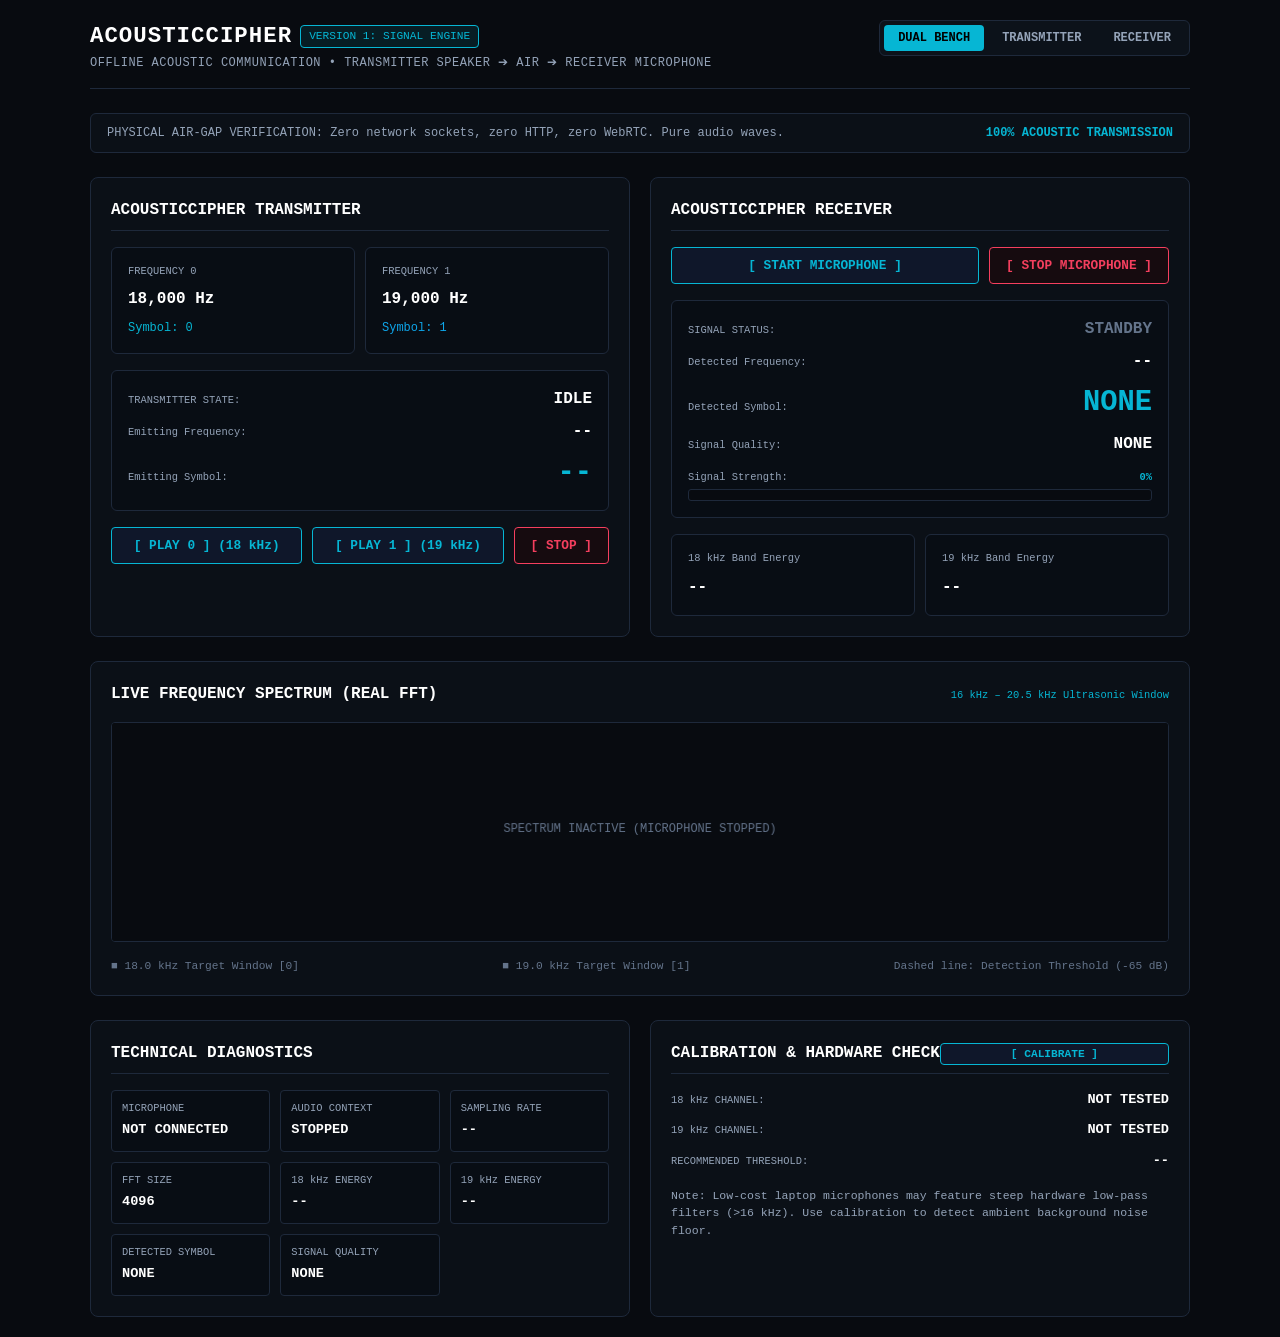
<file: standalone/index.html>
<!DOCTYPE html>
<html lang="en">
<head>
  <meta charset="UTF-8" />
  <meta name="viewport" content="width=device-width, initial-scale=1.0" />
  <title>AcousticCipher - Offline Acoustic Communication Engine</title>
  <link rel="stylesheet" href="./style.css" />
</head>
<body>
  <div class="container">
    <!-- Top Header -->
    <header>
      <div>
        <div style="display: flex; align-items: center; gap: 8px;">
          <h1>ACOUSTICCIPHER</h1>
          <span class="badge">VERSION 1: SIGNAL ENGINE</span>
        </div>
        <div class="subtitle">OFFLINE ACOUSTIC COMMUNICATION • TRANSMITTER SPEAKER ➔ AIR ➔ RECEIVER MICROPHONE</div>
      </div>

      <div class="tabs">
        <button id="tab-both" class="tab-btn active">DUAL BENCH</button>
        <button id="tab-tx" class="tab-btn">TRANSMITTER</button>
        <button id="tab-rx" class="tab-btn">RECEIVER</button>
      </div>
    </header>

    <!-- Air Gap Notice -->
    <div class="notice-bar">
      <span>PHYSICAL AIR-GAP VERIFICATION: Zero network sockets, zero HTTP, zero WebRTC. Pure audio waves.</span>
      <strong>100% ACOUSTIC TRANSMISSION</strong>
    </div>

    <!-- Main Dual Grid -->
    <div class="grid-two">
      <!-- 1. TRANSMITTER -->
      <section id="card-transmitter" class="card">
        <div class="card-title">ACOUSTICCIPHER TRANSMITTER</div>

        <div style="display: flex; gap: 10px;">
          <div class="status-box" style="flex: 1;">
            <span class="diag-label">FREQUENCY 0</span>
            <span class="status-val">18,000 Hz</span>
            <span style="font-size: 0.75rem; color: var(--accent-cyan);">Symbol: 0</span>
          </div>
          <div class="status-box" style="flex: 1;">
            <span class="diag-label">FREQUENCY 1</span>
            <span class="status-val">19,000 Hz</span>
            <span style="font-size: 0.75rem; color: var(--accent-sky);">Symbol: 1</span>
          </div>
        </div>

        <div id="tx-status-box" class="status-box">
          <div class="status-row">
            <span class="diag-label">TRANSMITTER STATE:</span>
            <span id="tx-status-text" class="status-val">IDLE</span>
          </div>
          <div class="status-row">
            <span class="diag-label">Emitting Frequency:</span>
            <span id="tx-freq-text" class="status-val">--</span>
          </div>
          <div class="status-row">
            <span class="diag-label">Emitting Symbol:</span>
            <span id="tx-symbol-text" class="status-symbol">--</span>
          </div>
        </div>

        <div class="btn-group">
          <button id="btn-play-0" class="primary">[ PLAY 0 ] (18 kHz)</button>
          <button id="btn-play-1" class="primary">[ PLAY 1 ] (19 kHz)</button>
          <button id="btn-stop-tx" class="danger">[ STOP ]</button>
        </div>
      </section>

      <!-- 2. RECEIVER -->
      <section id="card-receiver" class="card">
        <div class="card-title">ACOUSTICCIPHER RECEIVER</div>

        <div class="btn-group">
          <button id="btn-start-mic" class="primary">[ START MICROPHONE ]</button>
          <button id="btn-stop-mic" class="danger">[ STOP MICROPHONE ]</button>
        </div>

        <div id="rx-status-box" class="status-box">
          <div class="status-row">
            <span class="diag-label">SIGNAL STATUS:</span>
            <span id="rx-status-text" class="status-val" style="color: #64748b;">STANDBY</span>
          </div>
          <div class="status-row">
            <span class="diag-label">Detected Frequency:</span>
            <span id="rx-freq-text" class="status-val">--</span>
          </div>
          <div class="status-row">
            <span class="diag-label">Detected Symbol:</span>
            <span id="rx-symbol-text" class="status-symbol">NONE</span>
          </div>
          <div class="status-row">
            <span class="diag-label">Signal Quality:</span>
            <span id="rx-quality-text" class="status-val">NONE</span>
          </div>

          <div style="margin-top: 6px;">
            <div class="status-row" style="margin-bottom: 4px;">
              <span class="diag-label">Signal Strength:</span>
              <span id="rx-meter-text" class="diag-label" style="color: var(--accent-cyan); font-weight: 700;">0%</span>
            </div>
            <div class="meter-bar">
              <div id="rx-meter-fill" class="meter-fill"></div>
            </div>
          </div>
        </div>

        <div style="display: flex; gap: 10px;">
          <div class="status-box" style="flex: 1;">
            <span class="diag-label">18 kHz Band Energy</span>
            <span id="energy-0-val" class="status-val">--</span>
          </div>
          <div class="status-box" style="flex: 1;">
            <span class="diag-label">19 kHz Band Energy</span>
            <span id="energy-1-val" class="status-val">--</span>
          </div>
        </div>
      </section>
    </div>

    <!-- 3. LIVE SPECTRUM -->
    <section class="card">
      <div class="status-row">
        <div class="card-title" style="border: none; padding: 0;">LIVE FREQUENCY SPECTRUM (REAL FFT)</div>
        <span class="diag-label" style="color: var(--accent-cyan);">16 kHz – 20.5 kHz Ultrasonic Window</span>
      </div>
      <canvas id="spectrum-canvas"></canvas>
      <div style="display: flex; justify-content: space-between; font-size: 0.7rem; color: var(--text-dim);">
        <span>■ 18.0 kHz Target Window [0]</span>
        <span>■ 19.0 kHz Target Window [1]</span>
        <span>Dashed line: Detection Threshold (-65 dB)</span>
      </div>
    </section>

    <!-- 4. DIAGNOSTICS & CALIBRATION -->
    <div class="grid-two">
      <section class="card">
        <div class="card-title">TECHNICAL DIAGNOSTICS</div>

        <div id="nyquist-warning" style="display: none; background: rgba(244,63,94,0.15); border: 1px solid var(--error-color); color: var(--error-color); padding: 8px; border-radius: 4px; font-size: 0.75rem;">
          Selected frequency may not be reliably detectable at this sampling rate.
        </div>

        <div class="diag-grid">
          <div class="diag-item">
            <span class="diag-label">MICROPHONE</span>
            <span id="diag-mic" class="diag-val">NOT CONNECTED</span>
          </div>
          <div class="diag-item">
            <span class="diag-label">AUDIO CONTEXT</span>
            <span id="diag-ctx" class="diag-val">STOPPED</span>
          </div>
          <div class="diag-item">
            <span class="diag-label">SAMPLING RATE</span>
            <span id="diag-srate" class="diag-val">--</span>
          </div>
          <div class="diag-item">
            <span class="diag-label">FFT SIZE</span>
            <span id="diag-fft" class="diag-val">4096</span>
          </div>
          <div class="diag-item">
            <span class="diag-label">18 kHz ENERGY</span>
            <span id="diag-e0" class="diag-val">--</span>
          </div>
          <div class="diag-item">
            <span class="diag-label">19 kHz ENERGY</span>
            <span id="diag-e1" class="diag-val">--</span>
          </div>
          <div class="diag-item">
            <span class="diag-label">DETECTED SYMBOL</span>
            <span id="diag-sym" class="diag-val">NONE</span>
          </div>
          <div class="diag-item">
            <span class="diag-label">SIGNAL QUALITY</span>
            <span id="diag-qual" class="diag-val">NONE</span>
          </div>
        </div>
      </section>

      <section class="card">
        <div class="status-row" style="border-bottom: 1px solid var(--border-color); padding-bottom: 8px;">
          <div class="card-title" style="border: none; padding: 0;">CALIBRATION & HARDWARE CHECK</div>
          <button id="btn-calibrate" class="primary" style="padding: 4px 10px; font-size: 0.7rem;">[ CALIBRATE ]</button>
        </div>

        <div style="display: flex; flex-direction: column; gap: 10px; font-size: 0.8rem;">
          <div class="status-row">
            <span class="diag-label">18 kHz CHANNEL:</span>
            <span id="calib-18k" class="diag-val">NOT TESTED</span>
          </div>
          <div class="status-row">
            <span class="diag-label">19 kHz CHANNEL:</span>
            <span id="calib-19k" class="diag-val">NOT TESTED</span>
          </div>
          <div class="status-row">
            <span class="diag-label">RECOMMENDED THRESHOLD:</span>
            <span id="calib-rec-thresh" class="diag-val">--</span>
          </div>
        </div>

        <p style="font-size: 0.72rem; color: var(--text-muted);">
          Note: Low-cost laptop microphones may feature steep hardware low-pass filters (>16 kHz). Use calibration to detect ambient background noise floor.
        </p>
      </section>
    </div>
  </div>

  <script src="./app.js"></script>
</body>
</html>
</file>
<file: standalone/style.css>
/* AcousticCipher - Standalone Dark Technical Theme */
:root {
  --bg-dark: #080b10;
  --bg-card: #0b1017;
  --bg-input: #080d14;
  --border-color: #1e293b;
  --accent-cyan: #06b6d4;
  --accent-sky: #0ea5e9;
  --text-main: #f8fafc;
  --text-muted: #94a3b8;
  --text-dim: #64748b;
  --error-color: #f43f5e;
}

* {
  box-sizing: border-box;
  margin: 0;
  padding: 0;
}

body {
  background-color: var(--bg-dark);
  color: var(--text-main);
  font-family: ui-monospace, SFMono-Regular, Menlo, Monaco, Consolas, "Liberation Mono", "Courier New", monospace;
  line-height: 1.5;
  padding: 20px;
}

.container {
  max-width: 1100px;
  margin: 0 auto;
  display: flex;
  flex-direction: column;
  gap: 24px;
}

header {
  border-bottom: 1px solid var(--border-color);
  padding-bottom: 16px;
  display: flex;
  justify-content: space-between;
  align-items: flex-start;
  flex-wrap: wrap;
  gap: 12px;
}

h1 {
  font-size: 1.4rem;
  font-weight: 700;
  letter-spacing: 1px;
  color: #fff;
}

.subtitle {
  font-size: 0.75rem;
  color: var(--text-muted);
  letter-spacing: 0.5px;
}

.badge {
  display: inline-block;
  font-size: 0.7rem;
  padding: 2px 8px;
  border-radius: 4px;
  border: 1px solid var(--accent-cyan);
  background: rgba(6, 182, 212, 0.1);
  color: var(--accent-cyan);
}

.tabs {
  display: flex;
  gap: 4px;
  background: #0c121a;
  padding: 4px;
  border: 1px solid var(--border-color);
  border-radius: 6px;
}

.tab-btn {
  background: transparent;
  border: none;
  color: var(--text-muted);
  padding: 6px 14px;
  font-size: 0.75rem;
  font-family: inherit;
  font-weight: 600;
  border-radius: 4px;
  cursor: pointer;
}

.tab-btn.active {
  background: var(--accent-cyan);
  color: #000;
}

.grid-two {
  display: grid;
  grid-template-columns: repeat(auto-fit, minmax(320px, 1fr));
  gap: 20px;
}

.card {
  background: var(--bg-card);
  border: 1px solid var(--border-color);
  border-radius: 8px;
  padding: 20px;
  display: flex;
  flex-direction: column;
  gap: 16px;
}

.card-title {
  font-size: 1rem;
  font-weight: 700;
  color: #fff;
  border-bottom: 1px solid var(--border-color);
  padding-bottom: 8px;
}

.status-box {
  background: var(--bg-input);
  border: 1px solid var(--border-color);
  border-radius: 6px;
  padding: 16px;
  display: flex;
  flex-direction: column;
  gap: 8px;
}

.status-box.active {
  border-color: var(--accent-cyan);
  box-shadow: 0 0 15px rgba(6, 182, 212, 0.15);
}

.status-row {
  display: flex;
  justify-content: space-between;
  align-items: baseline;
}

.status-val {
  font-weight: 700;
  color: #fff;
}

.status-symbol {
  font-size: 1.8rem;
  font-weight: 800;
  color: var(--accent-cyan);
}

.btn-group {
  display: flex;
  gap: 10px;
  flex-wrap: wrap;
}

button.primary {
  flex: 1;
  background: #0f172a;
  border: 1px solid var(--accent-cyan);
  color: var(--accent-cyan);
  padding: 10px 16px;
  font-family: inherit;
  font-weight: 700;
  font-size: 0.8rem;
  border-radius: 4px;
  cursor: pointer;
  transition: all 0.15s ease;
}

button.primary:hover {
  background: rgba(6, 182, 212, 0.2);
}

button.danger {
  background: #160b0f;
  border: 1px solid var(--error-color);
  color: var(--error-color);
  padding: 10px 16px;
  font-family: inherit;
  font-weight: 700;
  font-size: 0.8rem;
  border-radius: 4px;
  cursor: pointer;
}

button.danger:hover {
  background: rgba(244, 63, 94, 0.2);
}

.meter-bar {
  width: 100%;
  height: 12px;
  background: #080b10;
  border: 1px solid var(--border-color);
  border-radius: 3px;
  overflow: hidden;
}

.meter-fill {
  height: 100%;
  background: var(--accent-cyan);
  width: 0%;
  transition: width 0.08s ease;
}

.diag-grid {
  display: grid;
  grid-template-columns: repeat(auto-fit, minmax(130px, 1fr));
  gap: 10px;
}

.diag-item {
  background: var(--bg-input);
  border: 1px solid var(--border-color);
  padding: 10px;
  border-radius: 4px;
  display: flex;
  flex-direction: column;
  gap: 4px;
}

.diag-label {
  font-size: 0.65rem;
  color: var(--text-muted);
}

.diag-val {
  font-size: 0.85rem;
  font-weight: 700;
  color: #fff;
}

canvas {
  width: 100%;
  height: 220px;
  background: #080b10;
  border: 1px solid var(--border-color);
  border-radius: 4px;
  display: block;
}

.notice-bar {
  background: var(--bg-card);
  border: 1px solid var(--border-color);
  padding: 10px 16px;
  border-radius: 6px;
  font-size: 0.75rem;
  color: var(--text-muted);
  display: flex;
  justify-content: space-between;
  align-items: center;
  flex-wrap: wrap;
  gap: 8px;
}

.notice-bar strong {
  color: var(--accent-cyan);
}
</file>
